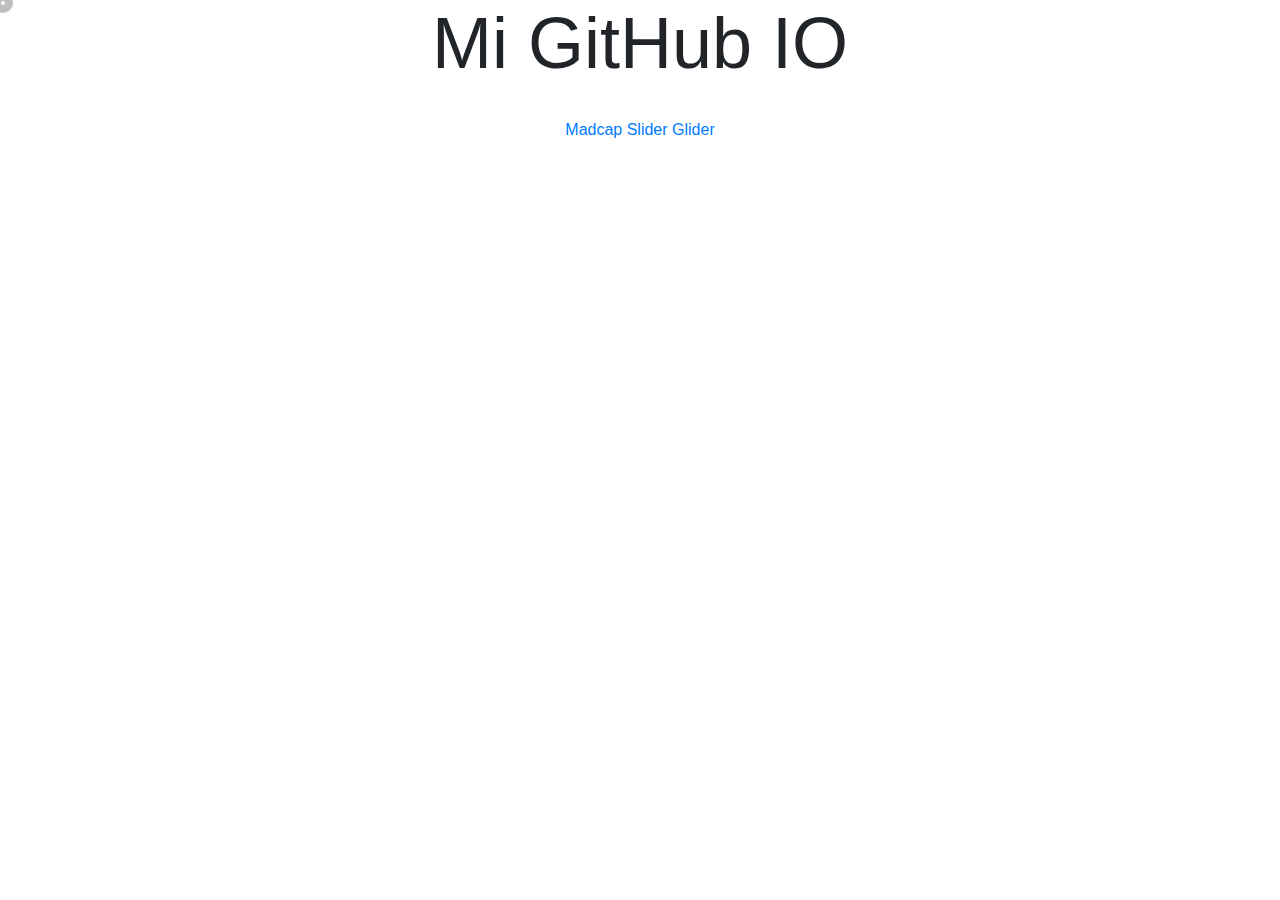
<file: index.html>
<!DOCTYPE html>
<html lang="en">

<head>
    <meta charset="UTF-8">
    <meta http-equiv="X-UA-Compatible" content="IE=edge">
    <meta name="viewport" content="width=device-width, initial-scale=1.0">

    <link rel="stylesheet" href="style.css">
   
    <link rel="stylesheet" href="https://stackpath.bootstrapcdn.com/bootstrap/4.4.1/css/bootstrap.min.css"
        integrity="sha384-Vkoo8x4CGsO3+Hhxv8T/Q5PaXtkKtu6ug5TOeNV6gBiFeWPGFN9MuhOf23Q9Ifjh" crossorigin="anonymous">

    <title>Document</title>
</head>

<body>
    <div class="cursor"></div>
    <div class="container text-center">
        <h1 class="display-3">Mi GitHub IO</h1>
        <br>
        <a href="https://ibanfernandez.github.io/madcaps">Madcap</a>
        <a href="https://ibanfernandez.github.io/glider-js">Slider Glider</a>
    </div>






    <script src="./script.js"></script>
    <script src="https://code.jquery.com/jquery-3.4.1.slim.min.js"
        integrity="sha384-J6qa4849blE2+poT4WnyKhv5vZF5SrPo0iEjwBvKU7imGFAV0wwj1yYfoRSJoZ+n"
        crossorigin="anonymous"></script>
    <script src="https://cdn.jsdelivr.net/npm/popper.js@1.16.0/dist/umd/popper.min.js"
        integrity="sha384-Q6E9RHvbIyZFJoft+2mJbHaEWldlvI9IOYy5n3zV9zzTtmI3UksdQRVvoxMfooAo"
        crossorigin="anonymous"></script>
    <script src="https://stackpath.bootstrapcdn.com/bootstrap/4.4.1/js/bootstrap.min.js"
        integrity="sha384-wfSDF2E50Y2D1uUdj0O3uMBJnjuUD4Ih7YwaYd1iqfktj0Uod8GCExl3Og8ifwB6"
        crossorigin="anonymous"></script>
</body>

</html>
</file>
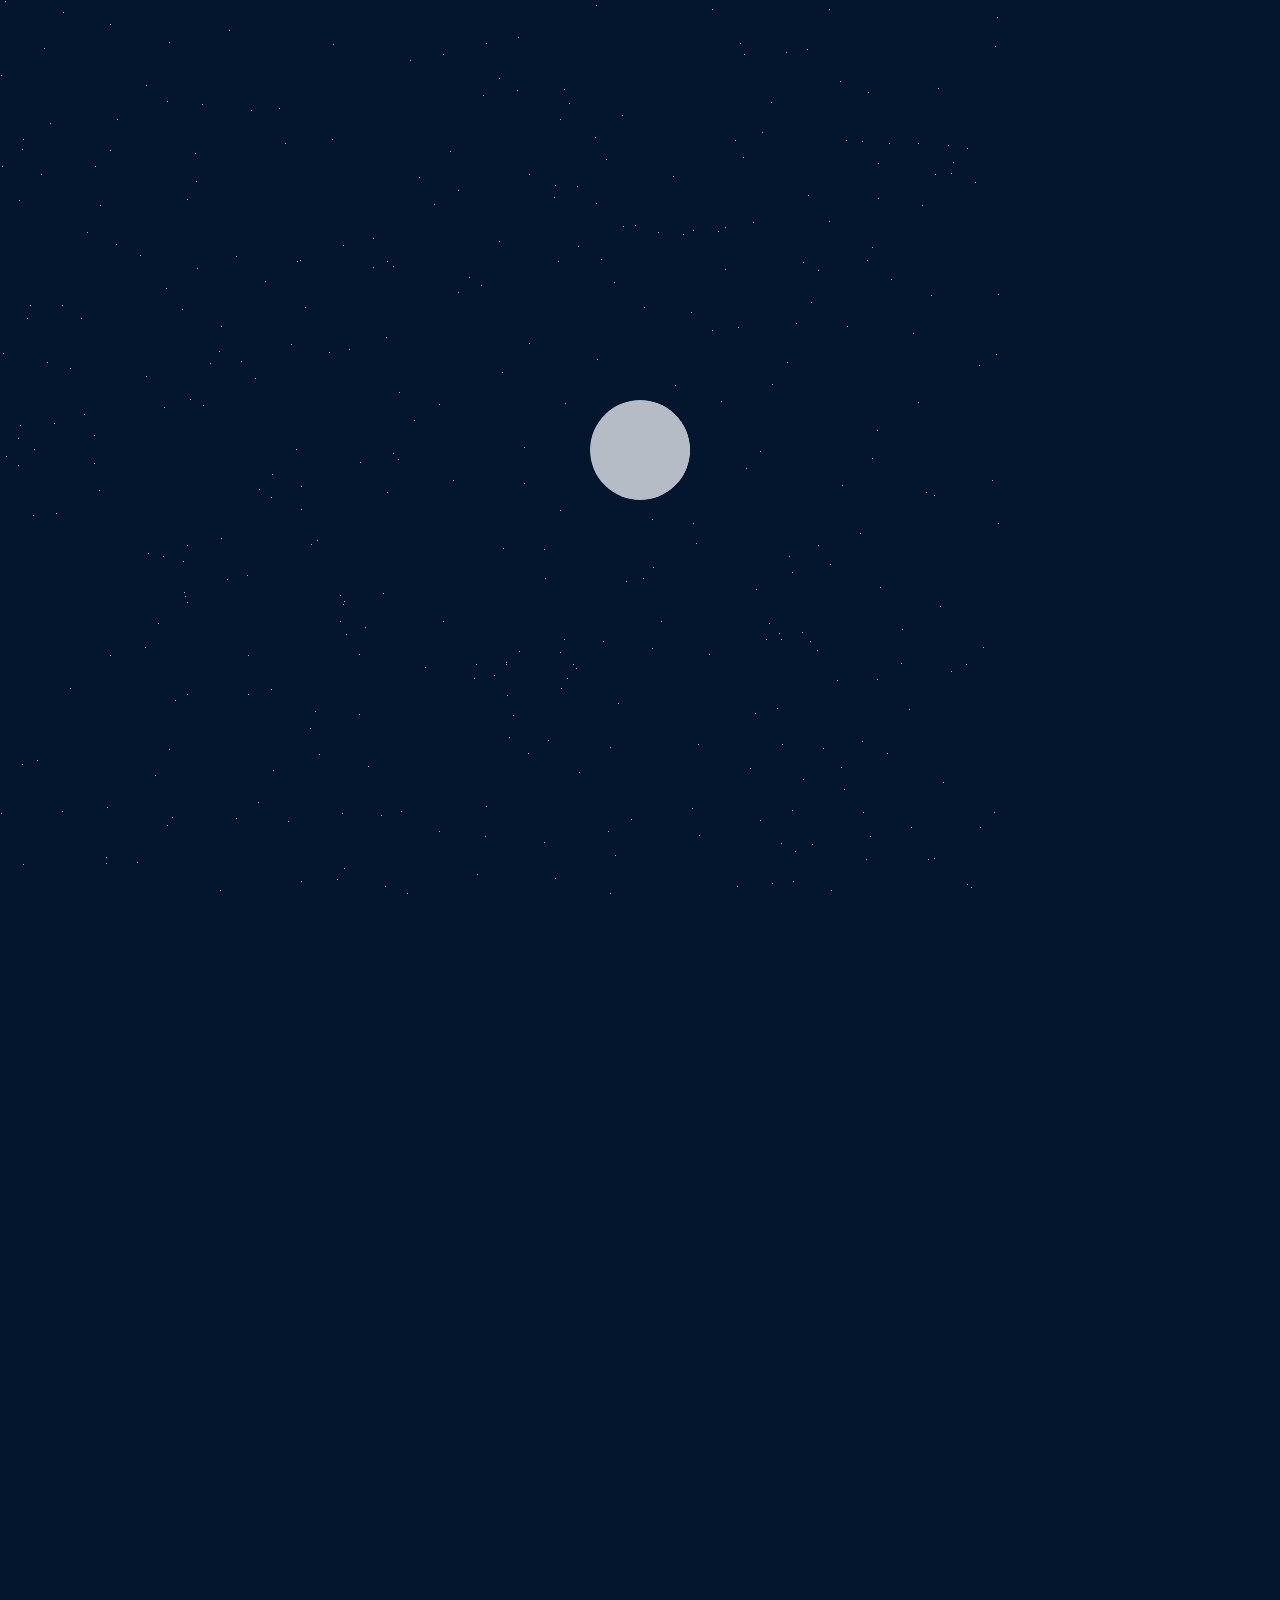
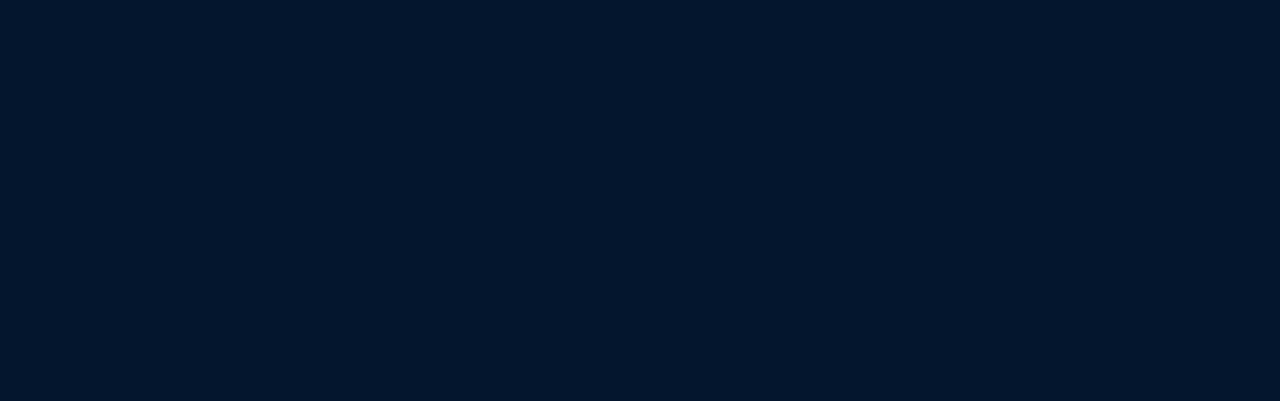
<file: moon/index.html>
<!-- partial:index.partial.html -->
<!DOCTYPE html>
<html lang="en" >

<head>
  <meta charset="UTF-8">
  <title>Moon Phases in Pure CSS</title>
  <meta name="viewport" content="width=device-width, initial-scale=1">
  
  
      <link rel="stylesheet" href="styles.css">

  
</head>

<body>

  <div class="stars"></div>
<div class="moon"></div>
<div class="number">9</div>

  
  

</body>

</html>
<!-- partial -->
</file>
<file: style.css>
body {
  margin: 0;
  height: 100vh;
  background: #1b1b1b;
}

.cursor {
  width: 20px;
  height: 20px;
  border: 1px solid white;
  border-radius: 50%;
  position: absolute;
  transition-duration: 200ms;
  transition-timing-function: ease-out;
  animation: cursorAnim 0.5s infinite alternate;
  pointer-events: none;
}

.cursor::after {
  content: "";
  width: 20px;
  height: 20px;
  position: absolute;
  border: 8px solid gray;
  border-radius: 50%;
  opacity: 0.5;
  top: -8px;
  left: -8px;
  animation: cursorAnim2 0.5s infinite alternate;
}

@keyframes cursorAnim {
  from {
    transform: scale(1);
  }
  to {
    transform: scale(0.7);
  }
}
@keyframes cursorAnim2 {
  from {
    transform: scale(1);
  }
  to {
    transform: scale(0.4);
  }
}
@keyframes cursorAnim3 {
  0% {
    transform: scale(1);
  }
  50% {
    transform: scale(3);
  }
  100% {
    transform: scale(1);
    opacity: 0;
  }
}
.expand {
  animation: cursorAnim3 0.5s forwards;
  border: 1px solid red;
}

p {
  color: white;
  font-family: "arial";
  text-align: center;
  margin-top: 50px;
  font-size: 1.4em;
}
p a {
  color: teal;
}
</file>
<file: moon/styles.css>
@import url('https://fonts.googleapis.com/css2?family=Quicksand:wght@600&display=swap');

html, body {
  height: 100%;
  width: 100%;
  overflow: hidden;
}

body {
  position: absolute;
  text-align: center;
  margin: auto;
  background: #04162E;
  scroll: none;
}

.moon {
  height: 100px;
  width: 100px;
  margin: 0 auto;
  position: absolute;
  top: calc(50% - 50px);
  left: calc(50% - 50px);
  -webkit-clip-path: circle(50px at center);
  clip-path: circle(50px, 50px, 50px);
  clip-path: circle(50px at center);
  -moz-border-radius: 50%;
  -webkit-border-radius: 50%;
  border-radius: 50%;
  background: #B5BCC6;
  overflow: hidden;
}
.moon:before, .moon:after {
  border-radius: 50%;
  content: "";
  position: absolute;
  top: -4%;
  left: -4%;
  height: 108%;
  width: 108%;
}
.moon:before {
  background: #04162E;
  -moz-box-shadow: inset -10px 0 7px 0px #B5BCC6;
  -webkit-box-shadow: inset -10px 0 7px 0px #B5BCC6;
  box-shadow: inset -10px 0 7px 0px #B5BCC6;
}
.moon:after {
  background: #B5BCC6;
  -moz-box-shadow: inset -10px 0 7px 0px #B5BCC6;
  -webkit-box-shadow: inset -10px 0 7px 0px #B5BCC6;
  box-shadow: inset -10px 0 7px 0px #B5BCC6;
}

.number{
  position: relative;
  top: 46%;
  font-size: 4em;
  color: #B5BCC6;
  font-family: 'Quicksand', sans-serif;
}

/* Animation */
@keyframes before-fullmoon {
  0%, 50% {
    opacity: 1;
  }
  50.01%, 100% {
    opacity: 0;
  }
  0%, 24.99% {
    background: #04162E;
  }
  25%, 100% {
    background: #B5BCC6;
  }
  0% {
    -moz-box-shadow: inset 0px 0 7px 0px #B5BCC6;
    -webkit-box-shadow: inset 0px 0 7px 0px #B5BCC6;
    box-shadow: inset 0px 0 7px 0px #B5BCC6;
  }
  24.99% {
    -moz-box-shadow: inset 55px 0 7px 0px #B5BCC6;
    -webkit-box-shadow: inset 55px 0 7px 0px #B5BCC6;
    box-shadow: inset 55px 0 7px 0px #B5BCC6;
  }
  25% {
    -moz-box-shadow: inset 55px 0 7px 0px #04162E;
    -webkit-box-shadow: inset 55px 0 7px 0px #04162E;
    box-shadow: inset 55px 0 7px 0px #04162E;
  }
  50%, 100% {
    -moz-box-shadow: inset 0 0 7px 0px #04162E;
    -webkit-box-shadow: inset 0 0 7px 0px #04162E;
    box-shadow: inset 0 0 7px 0px #04162E;
  }
  0%, 50%, 100% {
    -moz-border-radius: 50%;
    -webkit-border-radius: 50%;
    border-radius: 50%;
  }
  20%, 30% {
    -moz-border-radius: 10% 10% 10% 10%/50% 50% 50% 50%;
    -webkit-border-radius: 10%;
    border-radius: 10% 10% 10% 10%/50% 50% 50% 50%;
  }
  25% {
    -moz-border-radius: 0;
    -webkit-border-radius: 0;
    border-radius: 0;
  }
  0%, 24.99% {
    -moz-transform: rotate(0);
    -ms-transform: rotate(0);
    -webkit-transform: rotate(0);
    transform: rotate(0);
  }
  25%, 50%, 100% {
    -moz-transform: rotate(180deg);
    -ms-transform: rotate(180deg);
    -webkit-transform: rotate(180deg);
    transform: rotate(180deg);
  }
}
@keyframes after-fullmoon {
  0%, 50% {
    opacity: 0;
  }
  50.01%, 100% {
    opacity: 1;
  }
  0%, 50%, 74.99% {
    background: #B5BCC6;
  }
  75%, 100% {
    background: #04162E;
  }
  0%, 50% {
    -moz-box-shadow: inset 0px 0 7px 0px #04162E;
    -webkit-box-shadow: inset 0px 0 7px 0px #04162E;
    box-shadow: inset 0px 0 7px 0px #04162E;
  }
  74.99% {
    -moz-box-shadow: inset 55px 0 7px 0px #04162E;
    -webkit-box-shadow: inset 55px 0 7px 0px #04162E;
    box-shadow: inset 55px 0 7px 0px #04162E;
  }
  75% {
    -moz-box-shadow: inset 55px 0 7px 0px #B5BCC6;
    -webkit-box-shadow: inset 55px 0 7px 0px #B5BCC6;
    box-shadow: inset 55px 0 7px 0px #B5BCC6;
  }
  100% {
    -moz-box-shadow: inset 0 0 7px 0px #B5BCC6;
    -webkit-box-shadow: inset 0 0 7px 0px #B5BCC6;
    box-shadow: inset 0 0 7px 0px #B5BCC6;
  }
  0%, 50%, 100% {
    -moz-border-radius: 50%;
    -webkit-border-radius: 50%;
    border-radius: 50%;
  }
  70%, 80% {
    -moz-border-radius: 10% 10% 10% 10%/50% 50% 50% 50%;
    -webkit-border-radius: 10%;
    border-radius: 10% 10% 10% 10%/50% 50% 50% 50%;
  }
  75% {
    -moz-border-radius: 0;
    -webkit-border-radius: 0;
    border-radius: 0;
  }
  0%, 50%, 74.99% {
    -moz-transform: rotate(0);
    -ms-transform: rotate(0);
    -webkit-transform: rotate(0);
    transform: rotate(0);
  }
  75%, 100% {
    -moz-transform: rotate(180deg);
    -ms-transform: rotate(180deg);
    -webkit-transform: rotate(180deg);
    transform: rotate(180deg);
  }
}
.moon:before {
  -moz-animation: before-fullmoon linear 5s infinite;
  -webkit-animation: before-fullmoon linear 5s infinite;
  animation: before-fullmoon linear 5s infinite;
}
.moon:after {
  -moz-animation: after-fullmoon linear 5s infinite;
  -webkit-animation: after-fullmoon linear 5s infinite;
  animation: after-fullmoon linear 5s infinite;
}

/* stars */
.stars {
  position: absolute;
  width: 1px;
  height: 1px;
  background: transparent;
  box-shadow: 753px 222px #A1B8D0 , 837px 680px #A1B8D0 , 818px 545px #A1B8D0 , 285px 143px #A1B8D0 , 271px 689px #A1B8D0 , 781px 639px #A1B8D0 , 305px 307px #A1B8D0 , 744px 54px #A1B8D0 , 545px 578px #A1B8D0 , 615px 855px #A1B8D0 , 561px 688px #A1B8D0 , 62px 811px #A1B8D0 , 227px 579px #A1B8D0 , 913px 333px #A1B8D0 , 155px 775px #A1B8D0 , 187px 199px #A1B8D0 , 816px 919px #A1B8D0 , 146px 85px #A1B8D0 , 297px 261px #A1B8D0 , 329px 352px #A1B8D0 , 164px 407px #A1B8D0 , 738px 327px #A1B8D0 , 544px 549px #A1B8D0 , 709px 654px #A1B8D0 , 844px 789px #A1B8D0 , 110px 150px #A1B8D0 , 808px 195px #A1B8D0 , 610px 747px #A1B8D0 , 693px 230px #A1B8D0 , 301px 486px #A1B8D0 , 841px 767px #A1B8D0 , 398px 459px #A1B8D0 , 1px 75px #A1B8D0 , 528px 753px #A1B8D0 , 560px 119px #A1B8D0 , 175px 700px #A1B8D0 , 236px 818px #A1B8D0 , 106px 857px #A1B8D0 , 560px 652px #A1B8D0 , 195px 153px #A1B8D0 , 673px 176px #A1B8D0 , 180px 928px #A1B8D0 , 221px 538px #A1B8D0 , 737px 886px #A1B8D0 , 698px 744px #A1B8D0 , 251px 912px #A1B8D0 , 938px 88px #A1B8D0 , 926px 492px #A1B8D0 , 597px 359px #A1B8D0 , 769px 623px #A1B8D0 , 81px 318px #A1B8D0 , 934px 858px #A1B8D0 , 870px 836px #A1B8D0 , 862px 741px #A1B8D0 , 901px 663px #A1B8D0 , 862px 141px #A1B8D0 , 248px 655px #A1B8D0 , 315px 711px #A1B8D0 , 117px 119px #A1B8D0 , 740px 43px #A1B8D0 , 140px 255px #A1B8D0 , 342px 813px #A1B8D0 , 860px 533px #A1B8D0 , 54px 423px #A1B8D0 , 872px 247px #A1B8D0 , 866px 859px #A1B8D0 , 1px 813px #A1B8D0 , 458px 190px #A1B8D0 , 440px 996px #A1B8D0 , 779px 992px #A1B8D0 , 967px 884px #A1B8D0 , 258px 802px #A1B8D0 , 608px 831px #A1B8D0 , 842px 485px #A1B8D0 , 979px 365px #A1B8D0 , 106px 863px #A1B8D0 , 401px 811px #A1B8D0 , 373px 238px #A1B8D0 , 983px 647px #A1B8D0 , 576px 668px #A1B8D0 , 439px 404px #A1B8D0 , 721px 401px #A1B8D0 , 971px 887px #A1B8D0 , 332px 139px #A1B8D0 , 922px 205px #A1B8D0 , 196px 181px #A1B8D0 , 486px 43px #A1B8D0 , 137px 862px #A1B8D0 , 887px 753px #A1B8D0 , 520px 902px #A1B8D0 , 373px 267px #A1B8D0 , 458px 292px #A1B8D0 , 677px 462px #A1B8D0 , 711px 979px #A1B8D0 , 110px 655px #A1B8D0 , 167px 825px #A1B8D0 , 696px 543px #A1B8D0 , 725px 269px #A1B8D0 , 626px 581px #A1B8D0 , 116px 244px #A1B8D0 , 903px 958px #A1B8D0 , 934px 495px #A1B8D0 , 513px 715px #A1B8D0 , 846px 140px #A1B8D0 , 317px 540px #A1B8D0 , 190px 399px #A1B8D0 , 781px 843px #A1B8D0 , 529px 174px #A1B8D0 , 203px 405px #A1B8D0 , 334px 935px #A1B8D0 , 209px 969px #A1B8D0 , 439px 831px #A1B8D0 , 622px 115px #A1B8D0 , 340px 621px #A1B8D0 , 878px 163px #A1B8D0 , 187px 955px #A1B8D0 , 943px 782px #A1B8D0 , 168px 927px #A1B8D0 , 349px 349px #A1B8D0 , 652px 519px #A1B8D0 , 595px 137px #A1B8D0 , 652px 648px #A1B8D0 , 145px 647px #A1B8D0 , 241px 361px #A1B8D0 , 771px 102px #A1B8D0 , 385px 886px #A1B8D0 , 509px 737px #A1B8D0 , 333px 44px #A1B8D0 , 755px 713px #A1B8D0 , 818px 270px #A1B8D0 , 998px 294px #A1B8D0 , 494px 675px #A1B8D0 , 519px 940px #A1B8D0 , 772px 384px #A1B8D0 , 928px 859px #A1B8D0 , 948px 145px #A1B8D0 , 220px 890px #A1B8D0 , 760px 451px #A1B8D0 , 94px 463px #A1B8D0 , 403px 926px #A1B8D0 , 499px 241px #A1B8D0 , 803px 262px #A1B8D0 , 311px 544px #A1B8D0 , 210px 363px #A1B8D0 , 166px 288px #A1B8D0 , 555px 878px #A1B8D0 , 700px 949px #A1B8D0 , 22px 149px #A1B8D0 , 540px 992px #A1B8D0 , 146px 376px #A1B8D0 , 577px 186px #A1B8D0 , 229px 30px #A1B8D0 , 62px 305px #A1B8D0 , 84px 414px #A1B8D0 , 847px 326px #A1B8D0 , 966px 664px #A1B8D0 , 27px 318px #A1B8D0 , 782px 744px #A1B8D0 , 524px 483px #A1B8D0 , 629px 958px #A1B8D0 , 23px 139px #A1B8D0 , 596px 203px #A1B8D0 , 393px 266px #A1B8D0 , 718px 231px #A1B8D0 , 50px 123px #A1B8D0 , 772px 883px #A1B8D0 , 265px 281px #A1B8D0 , 99px 490px #A1B8D0 , 5px 1px #A1B8D0 , 368px 766px #A1B8D0 , 503px 548px #A1B8D0 , 817px 650px #A1B8D0 , 807px 49px #A1B8D0 , 486px 806px #A1B8D0 , 359px 714px #A1B8D0 , 110px 24px #A1B8D0 , 221px 326px #A1B8D0 , 259px 489px #A1B8D0 , 34px 449px #A1B8D0 , 878px 198px #A1B8D0 , 386px 337px #A1B8D0 , 481px 285px #A1B8D0 , 419px 177px #A1B8D0 , 187px 602px #A1B8D0 , 564px 639px #A1B8D0 , 909px 709px #A1B8D0 , 951px 173px #A1B8D0 , 918px 143px #A1B8D0 , 756px 589px #A1B8D0 , 70px 688px #A1B8D0 , 931px 295px #A1B8D0 , 997px 17px #A1B8D0 , 47px 362px #A1B8D0 , 48px 902px #A1B8D0 , 811px 302px #A1B8D0 , 565px 403px #A1B8D0 , 995px 46px #A1B8D0 , 219px 351px #A1B8D0 , 555px 185px #A1B8D0 , 795px 851px #A1B8D0 , 618px 703px #A1B8D0 , 410px 60px #A1B8D0 , 544px 842px #A1B8D0 , 524px 447px #A1B8D0 , 935px 174px #A1B8D0 , 629px 456px #A1B8D0 , 469px 277px #A1B8D0 , 381px 815px #A1B8D0 , 877px 679px #A1B8D0 , 22px 764px #A1B8D0 , 23px 864px #A1B8D0 , 19px 200px #A1B8D0 , 789px 556px #A1B8D0 , 519px 651px #A1B8D0 , 87px 232px #A1B8D0 , 506px 662px #A1B8D0 , 99px 943px #A1B8D0 , 94px 435px #A1B8D0 , 172px 817px #A1B8D0 , 835px 987px #A1B8D0 , 644px 307px #A1B8D0 , 33px 515px #A1B8D0 , 643px 578px #A1B8D0 , 288px 821px #A1B8D0 , 453px 480px #A1B8D0 , 950px 926px #A1B8D0 , 483px 95px #A1B8D0 , 477px 874px #A1B8D0 , 829px 9px #A1B8D0 , 360px 462px #A1B8D0 , 779px 633px #A1B8D0 , 635px 225px #A1B8D0 , 346px 634px #A1B8D0 , 399px 392px #A1B8D0 , 564px 89px #A1B8D0 , 693px 523px #A1B8D0 , 443px 621px #A1B8D0 , 502px 372px #A1B8D0 , 673px 993px #A1B8D0 , 548px 740px #A1B8D0 , 476px 664px #A1B8D0 , 56px 513px #A1B8D0 , 107px 807px #A1B8D0 , 187px 694px #A1B8D0 , 148px 553px #A1B8D0 , 588px 918px #A1B8D0 , 856px 917px #A1B8D0 , 507px 695px #A1B8D0 , 746px 468px #A1B8D0 , 100px 205px #A1B8D0 , 868px 92px #A1B8D0 , 187px 545px #A1B8D0 , 840px 81px #A1B8D0 , 601px 992px #A1B8D0 , 793px 881px #A1B8D0 , 614px 282px #A1B8D0 , 518px 37px #A1B8D0 , 247px 575px #A1B8D0 , 527px 943px #A1B8D0 , 387px 492px #A1B8D0 , 712px 9px #A1B8D0 , 911px 827px #A1B8D0 , 867px 260px #A1B8D0 , 344px 868px #A1B8D0 , 44px 48px #A1B8D0 , 434px 204px #A1B8D0 , 631px 819px #A1B8D0 , 675px 385px #A1B8D0 , 610px 893px #A1B8D0 , 623px 226px #A1B8D0 , 343px 245px #A1B8D0 , 300px 260px #A1B8D0 , 522px 961px #A1B8D0 , 340px 595px #A1B8D0 , 301px 881px #A1B8D0 , 823px 748px #A1B8D0 , 236px 256px #A1B8D0 , 387px 261px #A1B8D0 , 606px 159px #A1B8D0 , 743px 157px #A1B8D0 , 485px 836px #A1B8D0 , 425px 667px #A1B8D0 , 975px 182px #A1B8D0 , 792px 810px #A1B8D0 , 872px 458px #A1B8D0 , 714px 992px #A1B8D0 , 902px 629px #A1B8D0 , 558px 261px #A1B8D0 , 573px 664px #A1B8D0 , 70px 368px #A1B8D0 , 255px 378px #A1B8D0 , 450px 151px #A1B8D0 , 158px 623px #A1B8D0 , 414px 420px #A1B8D0 , 831px 890px #A1B8D0 , 691px 312px #A1B8D0 , 63px 12px #A1B8D0 , 296px 449px #A1B8D0 , 579px 772px #A1B8D0 , 658px 232px #A1B8D0 , 443px 54px #A1B8D0 , 554px 197px #A1B8D0 , 792px 572px #A1B8D0 , 183px 561px #A1B8D0 , 712px 330px #A1B8D0 , 20px 425px #A1B8D0 , 992px 923px #A1B8D0 , 863px 812px #A1B8D0 , 878px 912px #A1B8D0 , 812px 844px #A1B8D0 , 683px 234px #A1B8D0 , 803px 779px #A1B8D0 , 829px 221px #A1B8D0 , 18px 438px #A1B8D0 , 202px 104px #A1B8D0 , 319px 754px #A1B8D0 , 980px 827px #A1B8D0 , 349px 956px #A1B8D0 , 301px 509px #A1B8D0 , 940px 606px #A1B8D0 , 279px 108px #A1B8D0 , 142px 984px #A1B8D0 , 271px 497px #A1B8D0 , 37px 760px #A1B8D0 , 760px 820px #A1B8D0 , 344px 601px #A1B8D0 , 291px 344px #A1B8D0 , 273px 770px #A1B8D0 , 569px 103px #A1B8D0 , 41px 174px #A1B8D0 , 248px 694px #A1B8D0 , 359px 654px #A1B8D0 , 725px 227px #A1B8D0 , 272px 474px #A1B8D0 , 802px 632px #A1B8D0 , 777px 708px #A1B8D0 , 310px 728px #A1B8D0 , 560px 510px #A1B8D0 , 996px 354px #A1B8D0 , 6px 456px #A1B8D0 , 335px 981px #A1B8D0 , 169px 42px #A1B8D0 , 786px 52px #A1B8D0 , 735px 140px #A1B8D0 , 967px 148px #A1B8D0 , 382px 928px #A1B8D0 , 998px 523px #A1B8D0 , 506px 664px #A1B8D0 , 578px 246px #A1B8D0 , 889px 143px #A1B8D0 , 529px 343px #A1B8D0 , 766px 639px #A1B8D0 , 30px 305px #A1B8D0 , 810px 641px #A1B8D0 , 474px 678px #A1B8D0 , 653px 567px #A1B8D0 , 750px 768px #A1B8D0 , 102px 929px #A1B8D0 , 787px 362px #A1B8D0 , 692px 808px #A1B8D0 , 951px 671px #A1B8D0 , 953px 162px #A1B8D0 , 184px 592px #A1B8D0 , 2px 166px #A1B8D0 , 877px 430px #A1B8D0 , 18px 465px #A1B8D0 , 182px 309px #A1B8D0 , 603px 641px #A1B8D0 , 197px 268px #A1B8D0 , 393px 453px #A1B8D0 , 407px 893px #A1B8D0 , 661px 621px #A1B8D0 , 699px 835px #A1B8D0 , 251px 110px #A1B8D0 , 992px 480px #A1B8D0 , 785px 973px #A1B8D0 , 365px 627px #A1B8D0 , 830px 564px #A1B8D0 , 880px 587px #A1B8D0 , 167px 101px #A1B8D0 , 994px 812px #A1B8D0 , 891px 279px #A1B8D0 , 206px 993px #A1B8D0 , 517px 90px #A1B8D0 , 601px 259px #A1B8D0 , 383px 593px #A1B8D0 , 185px 596px #A1B8D0 , 499px 78px #A1B8D0 , 95px 166px #A1B8D0 , 3px 353px #A1B8D0 , 163px 556px #A1B8D0 , 762px 132px #A1B8D0 , 567px 678px #A1B8D0 , 343px 604px #A1B8D0 , 796px 323px #A1B8D0 , 169px 749px #A1B8D0 , 749px 995px #A1B8D0 , 596px 5px #A1B8D0 , 918px 402px #A1B8D0 , 337px 879px #A1B8D0;
}
.stars:after {
  content: "";
  position: absolute;
  top: 2000px;
  width: 1px;
  height: 1px;
  background: #A1B8D0;
  box-shadow: 753px 222px #A1B8D0 , 837px 680px #A1B8D0 , 818px 545px #A1B8D0 , 285px 143px #A1B8D0 , 271px 689px #A1B8D0 , 781px 639px #A1B8D0 , 305px 307px #A1B8D0 , 744px 54px #A1B8D0 , 545px 578px #A1B8D0 , 615px 855px #A1B8D0 , 561px 688px #A1B8D0 , 62px 811px #A1B8D0 , 227px 579px #A1B8D0 , 913px 333px #A1B8D0 , 155px 775px #A1B8D0 , 187px 199px #A1B8D0 , 816px 919px #A1B8D0 , 146px 85px #A1B8D0 , 297px 261px #A1B8D0 , 329px 352px #A1B8D0 , 164px 407px #A1B8D0 , 738px 327px #A1B8D0 , 544px 549px #A1B8D0 , 709px 654px #A1B8D0 , 844px 789px #A1B8D0 , 110px 150px #A1B8D0 , 808px 195px #A1B8D0 , 610px 747px #A1B8D0 , 693px 230px #A1B8D0 , 301px 486px #A1B8D0 , 841px 767px #A1B8D0 , 398px 459px #A1B8D0 , 1px 75px #A1B8D0 , 528px 753px #A1B8D0 , 560px 119px #A1B8D0 , 175px 700px #A1B8D0 , 236px 818px #A1B8D0 , 106px 857px #A1B8D0 , 560px 652px #A1B8D0 , 195px 153px #A1B8D0 , 673px 176px #A1B8D0 , 180px 928px #A1B8D0 , 221px 538px #A1B8D0 , 737px 886px #A1B8D0 , 698px 744px #A1B8D0 , 251px 912px #A1B8D0 , 938px 88px #A1B8D0 , 926px 492px #A1B8D0 , 597px 359px #A1B8D0 , 769px 623px #A1B8D0 , 81px 318px #A1B8D0 , 934px 858px #A1B8D0 , 870px 836px #A1B8D0 , 862px 741px #A1B8D0 , 901px 663px #A1B8D0 , 862px 141px #A1B8D0 , 248px 655px #A1B8D0 , 315px 711px #A1B8D0 , 117px 119px #A1B8D0 , 740px 43px #A1B8D0 , 140px 255px #A1B8D0 , 342px 813px #A1B8D0 , 860px 533px #A1B8D0 , 54px 423px #A1B8D0 , 872px 247px #A1B8D0 , 866px 859px #A1B8D0 , 1px 813px #A1B8D0 , 458px 190px #A1B8D0 , 440px 996px #A1B8D0 , 779px 992px #A1B8D0 , 967px 884px #A1B8D0 , 258px 802px #A1B8D0 , 608px 831px #A1B8D0 , 842px 485px #A1B8D0 , 979px 365px #A1B8D0 , 106px 863px #A1B8D0 , 401px 811px #A1B8D0 , 373px 238px #A1B8D0 , 983px 647px #A1B8D0 , 576px 668px #A1B8D0 , 439px 404px #A1B8D0 , 721px 401px #A1B8D0 , 971px 887px #A1B8D0 , 332px 139px #A1B8D0 , 922px 205px #A1B8D0 , 196px 181px #A1B8D0 , 486px 43px #A1B8D0 , 137px 862px #A1B8D0 , 887px 753px #A1B8D0 , 520px 902px #A1B8D0 , 373px 267px #A1B8D0 , 458px 292px #A1B8D0 , 677px 462px #A1B8D0 , 711px 979px #A1B8D0 , 110px 655px #A1B8D0 , 167px 825px #A1B8D0 , 696px 543px #A1B8D0 , 725px 269px #A1B8D0 , 626px 581px #A1B8D0 , 116px 244px #A1B8D0 , 903px 958px #A1B8D0 , 934px 495px #A1B8D0 , 513px 715px #A1B8D0 , 846px 140px #A1B8D0 , 317px 540px #A1B8D0 , 190px 399px #A1B8D0 , 781px 843px #A1B8D0 , 529px 174px #A1B8D0 , 203px 405px #A1B8D0 , 334px 935px #A1B8D0 , 209px 969px #A1B8D0 , 439px 831px #A1B8D0 , 622px 115px #A1B8D0 , 340px 621px #A1B8D0 , 878px 163px #A1B8D0 , 187px 955px #A1B8D0 , 943px 782px #A1B8D0 , 168px 927px #A1B8D0 , 349px 349px #A1B8D0 , 652px 519px #A1B8D0 , 595px 137px #A1B8D0 , 652px 648px #A1B8D0 , 145px 647px #A1B8D0 , 241px 361px #A1B8D0 , 771px 102px #A1B8D0 , 385px 886px #A1B8D0 , 509px 737px #A1B8D0 , 333px 44px #A1B8D0 , 755px 713px #A1B8D0 , 818px 270px #A1B8D0 , 998px 294px #A1B8D0 , 494px 675px #A1B8D0 , 519px 940px #A1B8D0 , 772px 384px #A1B8D0 , 928px 859px #A1B8D0 , 948px 145px #A1B8D0 , 220px 890px #A1B8D0 , 760px 451px #A1B8D0 , 94px 463px #A1B8D0 , 403px 926px #A1B8D0 , 499px 241px #A1B8D0 , 803px 262px #A1B8D0 , 311px 544px #A1B8D0 , 210px 363px #A1B8D0 , 166px 288px #A1B8D0 , 555px 878px #A1B8D0 , 700px 949px #A1B8D0 , 22px 149px #A1B8D0 , 540px 992px #A1B8D0 , 146px 376px #A1B8D0 , 577px 186px #A1B8D0 , 229px 30px #A1B8D0 , 62px 305px #A1B8D0 , 84px 414px #A1B8D0 , 847px 326px #A1B8D0 , 966px 664px #A1B8D0 , 27px 318px #A1B8D0 , 782px 744px #A1B8D0 , 524px 483px #A1B8D0 , 629px 958px #A1B8D0 , 23px 139px #A1B8D0 , 596px 203px #A1B8D0 , 393px 266px #A1B8D0 , 718px 231px #A1B8D0 , 50px 123px #A1B8D0 , 772px 883px #A1B8D0 , 265px 281px #A1B8D0 , 99px 490px #A1B8D0 , 5px 1px #A1B8D0 , 368px 766px #A1B8D0 , 503px 548px #A1B8D0 , 817px 650px #A1B8D0 , 807px 49px #A1B8D0 , 486px 806px #A1B8D0 , 359px 714px #A1B8D0 , 110px 24px #A1B8D0 , 221px 326px #A1B8D0 , 259px 489px #A1B8D0 , 34px 449px #A1B8D0 , 878px 198px #A1B8D0 , 386px 337px #A1B8D0 , 481px 285px #A1B8D0 , 419px 177px #A1B8D0 , 187px 602px #A1B8D0 , 564px 639px #A1B8D0 , 909px 709px #A1B8D0 , 951px 173px #A1B8D0 , 918px 143px #A1B8D0 , 756px 589px #A1B8D0 , 70px 688px #A1B8D0 , 931px 295px #A1B8D0 , 997px 17px #A1B8D0 , 47px 362px #A1B8D0 , 48px 902px #A1B8D0 , 811px 302px #A1B8D0 , 565px 403px #A1B8D0 , 995px 46px #A1B8D0 , 219px 351px #A1B8D0 , 555px 185px #A1B8D0 , 795px 851px #A1B8D0 , 618px 703px #A1B8D0 , 410px 60px #A1B8D0 , 544px 842px #A1B8D0 , 524px 447px #A1B8D0 , 935px 174px #A1B8D0 , 629px 456px #A1B8D0 , 469px 277px #A1B8D0 , 381px 815px #A1B8D0 , 877px 679px #A1B8D0 , 22px 764px #A1B8D0 , 23px 864px #A1B8D0 , 19px 200px #A1B8D0 , 789px 556px #A1B8D0 , 519px 651px #A1B8D0 , 87px 232px #A1B8D0 , 506px 662px #A1B8D0 , 99px 943px #A1B8D0 , 94px 435px #A1B8D0 , 172px 817px #A1B8D0 , 835px 987px #A1B8D0 , 644px 307px #A1B8D0 , 33px 515px #A1B8D0 , 643px 578px #A1B8D0 , 288px 821px #A1B8D0 , 453px 480px #A1B8D0 , 950px 926px #A1B8D0 , 483px 95px #A1B8D0 , 477px 874px #A1B8D0 , 829px 9px #A1B8D0 , 360px 462px #A1B8D0 , 779px 633px #A1B8D0 , 635px 225px #A1B8D0 , 346px 634px #A1B8D0 , 399px 392px #A1B8D0 , 564px 89px #A1B8D0 , 693px 523px #A1B8D0 , 443px 621px #A1B8D0 , 502px 372px #A1B8D0 , 673px 993px #A1B8D0 , 548px 740px #A1B8D0 , 476px 664px #A1B8D0 , 56px 513px #A1B8D0 , 107px 807px #A1B8D0 , 187px 694px #A1B8D0 , 148px 553px #A1B8D0 , 588px 918px #A1B8D0 , 856px 917px #A1B8D0 , 507px 695px #A1B8D0 , 746px 468px #A1B8D0 , 100px 205px #A1B8D0 , 868px 92px #A1B8D0 , 187px 545px #A1B8D0 , 840px 81px #A1B8D0 , 601px 992px #A1B8D0 , 793px 881px #A1B8D0 , 614px 282px #A1B8D0 , 518px 37px #A1B8D0 , 247px 575px #A1B8D0 , 527px 943px #A1B8D0 , 387px 492px #A1B8D0 , 712px 9px #A1B8D0 , 911px 827px #A1B8D0 , 867px 260px #A1B8D0 , 344px 868px #A1B8D0 , 44px 48px #A1B8D0 , 434px 204px #A1B8D0 , 631px 819px #A1B8D0 , 675px 385px #A1B8D0 , 610px 893px #A1B8D0 , 623px 226px #A1B8D0 , 343px 245px #A1B8D0 , 300px 260px #A1B8D0 , 522px 961px #A1B8D0 , 340px 595px #A1B8D0 , 301px 881px #A1B8D0 , 823px 748px #A1B8D0 , 236px 256px #A1B8D0 , 387px 261px #A1B8D0 , 606px 159px #A1B8D0 , 743px 157px #A1B8D0 , 485px 836px #A1B8D0 , 425px 667px #A1B8D0 , 975px 182px #A1B8D0 , 792px 810px #A1B8D0 , 872px 458px #A1B8D0 , 714px 992px #A1B8D0 , 902px 629px #A1B8D0 , 558px 261px #A1B8D0 , 573px 664px #A1B8D0 , 70px 368px #A1B8D0 , 255px 378px #A1B8D0 , 450px 151px #A1B8D0 , 158px 623px #A1B8D0 , 414px 420px #A1B8D0 , 831px 890px #A1B8D0 , 691px 312px #A1B8D0 , 63px 12px #A1B8D0 , 296px 449px #A1B8D0 , 579px 772px #A1B8D0 , 658px 232px #A1B8D0 , 443px 54px #A1B8D0 , 554px 197px #A1B8D0 , 792px 572px #A1B8D0 , 183px 561px #A1B8D0 , 712px 330px #A1B8D0 , 20px 425px #A1B8D0 , 992px 923px #A1B8D0 , 863px 812px #A1B8D0 , 878px 912px #A1B8D0 , 812px 844px #A1B8D0 , 683px 234px #A1B8D0 , 803px 779px #A1B8D0 , 829px 221px #A1B8D0 , 18px 438px #A1B8D0 , 202px 104px #A1B8D0 , 319px 754px #A1B8D0 , 980px 827px #A1B8D0 , 349px 956px #A1B8D0 , 301px 509px #A1B8D0 , 940px 606px #A1B8D0 , 279px 108px #A1B8D0 , 142px 984px #A1B8D0 , 271px 497px #A1B8D0 , 37px 760px #A1B8D0 , 760px 820px #A1B8D0 , 344px 601px #A1B8D0 , 291px 344px #A1B8D0 , 273px 770px #A1B8D0 , 569px 103px #A1B8D0 , 41px 174px #A1B8D0 , 248px 694px #A1B8D0 , 359px 654px #A1B8D0 , 725px 227px #A1B8D0 , 272px 474px #A1B8D0 , 802px 632px #A1B8D0 , 777px 708px #A1B8D0 , 310px 728px #A1B8D0 , 560px 510px #A1B8D0 , 996px 354px #A1B8D0 , 6px 456px #A1B8D0 , 335px 981px #A1B8D0 , 169px 42px #A1B8D0 , 786px 52px #A1B8D0 , 735px 140px #A1B8D0 , 967px 148px #A1B8D0 , 382px 928px #A1B8D0 , 998px 523px #A1B8D0 , 506px 664px #A1B8D0 , 578px 246px #A1B8D0 , 889px 143px #A1B8D0 , 529px 343px #A1B8D0 , 766px 639px #A1B8D0 , 30px 305px #A1B8D0 , 810px 641px #A1B8D0 , 474px 678px #A1B8D0 , 653px 567px #A1B8D0 , 750px 768px #A1B8D0 , 102px 929px #A1B8D0 , 787px 362px #A1B8D0 , 692px 808px #A1B8D0 , 951px 671px #A1B8D0 , 953px 162px #A1B8D0 , 184px 592px #A1B8D0 , 2px 166px #A1B8D0 , 877px 430px #A1B8D0 , 18px 465px #A1B8D0 , 182px 309px #A1B8D0 , 603px 641px #A1B8D0 , 197px 268px #A1B8D0 , 393px 453px #A1B8D0 , 407px 893px #A1B8D0 , 661px 621px #A1B8D0 , 699px 835px #A1B8D0 , 251px 110px #A1B8D0 , 992px 480px #A1B8D0 , 785px 973px #A1B8D0 , 365px 627px #A1B8D0 , 830px 564px #A1B8D0 , 880px 587px #A1B8D0 , 167px 101px #A1B8D0 , 994px 812px #A1B8D0 , 891px 279px #A1B8D0 , 206px 993px #A1B8D0 , 517px 90px #A1B8D0 , 601px 259px #A1B8D0 , 383px 593px #A1B8D0 , 185px 596px #A1B8D0 , 499px 78px #A1B8D0 , 95px 166px #A1B8D0 , 3px 353px #A1B8D0 , 163px 556px #A1B8D0 , 762px 132px #A1B8D0 , 567px 678px #A1B8D0 , 343px 604px #A1B8D0 , 796px 323px #A1B8D0 , 169px 749px #A1B8D0 , 749px 995px #A1B8D0 , 596px 5px #A1B8D0 , 918px 402px #A1B8D0 , 337px 879px #A1B8D0;
}
</file>
